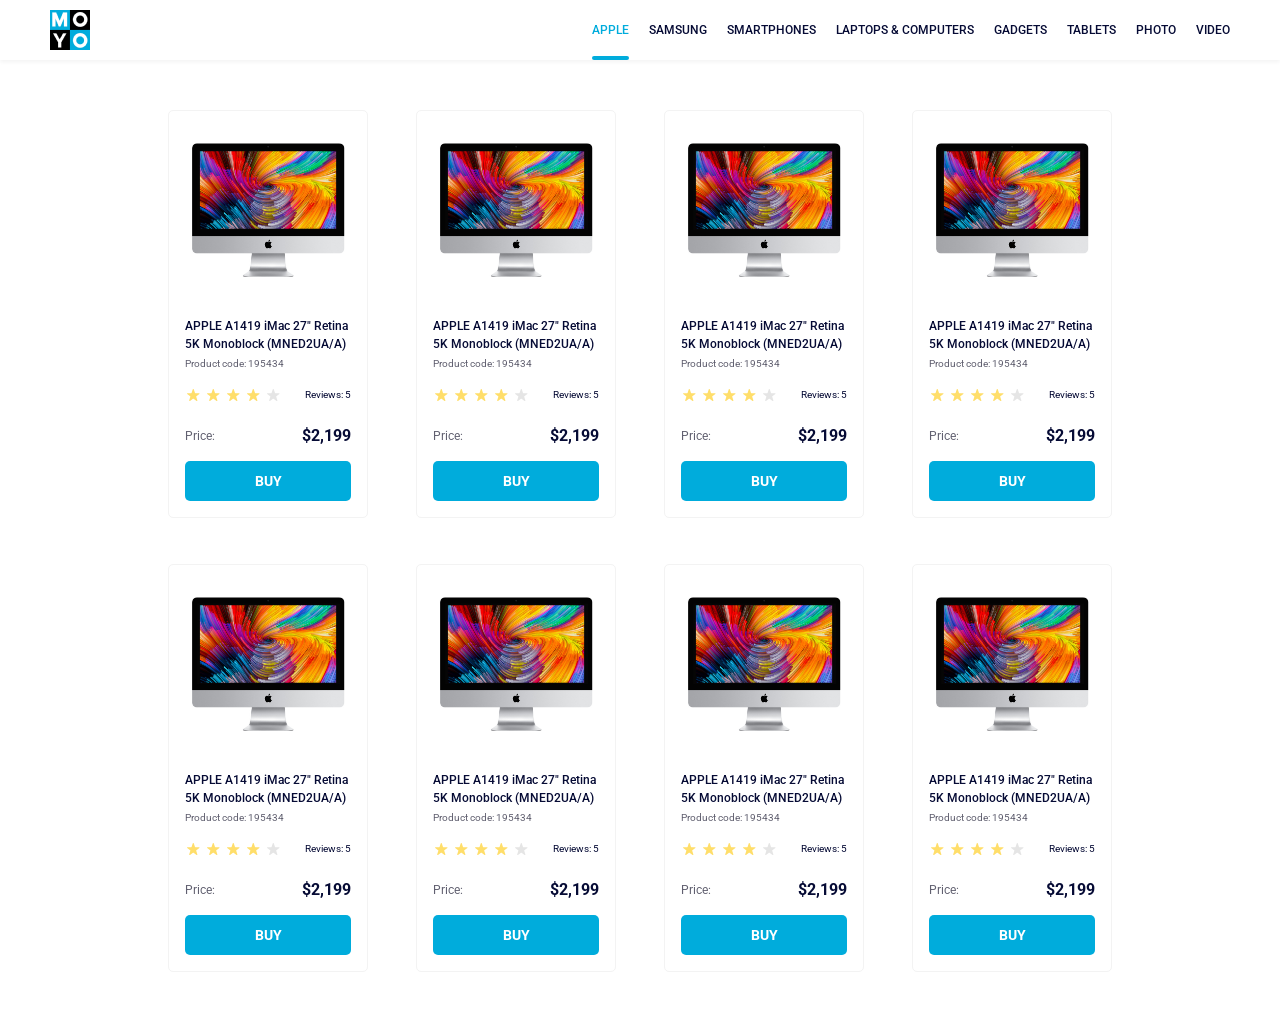
<file: index.html>
<!doctype html><html lang="en"><head><meta charset="utf-8"><meta name="viewport" content="width=device-width, initial-scale=1.0"><title>Catalog</title><link rel="preconnect" href="https://fonts.gstatic.com"><link href="https://fonts.googleapis.com/css2?family=Roboto:wght@400;500;700&display=swap" rel="stylesheet"><link rel="stylesheet" href="index.84b6c085.css"></head><body> <header class="header"> <a href="#home"> <img class="logo" src="logo.eddae0ff.png" alt="MOYO logo"> </a> <nav class="nav"> <ul class="nav__list"> <li class="nav__item"> <a href="#apple" class="is-active nav__link"> Apple </a> </li> <li class="nav__item"> <a class="nav__link" href="#samsung"> Samsung </a> </li> <li class="nav__item"> <a class="nav__link" href="#smartphones"> Smartphones </a> </li> <li class="nav__item"> <a class="nav__link" href="#laptops-and-computers" data-qa="nav-hover"> Laptops&nbsp;&&nbsp;computers </a> </li> <li class="nav__item"> <a class="nav__link" href="#gadgets"> Gadgets </a> </li> <li class="nav__item"> <a class="nav__link" href="#tablets"> Tablets </a> </li> <li class="nav__item"> <a class="nav__link" href="#photo"> Photo </a> </li> <li class="nav__item"> <a class="nav__link" href="#video"> Video </a> </li> </ul> </nav> </header> <main class="cards-container"> <div class="card" data-qa="card"> <img class="card__image" src="imac.202c52ff.jpeg" alt="Apple iMac computer"> <a class="card__link" href="#product"> <p class="card__title"> APPLE A1419 iMac 27" Retina 5K Monoblock (MNED2UA/A) </p> </a> <p class="card__product-code">Product code: 195434</p> <div class="card__reviews"> <div class="stars stars--4"> <div class="stars__star"></div> <div class="stars__star"></div> <div class="stars__star"></div> <div class="stars__star"></div> <div class="stars__star"></div> </div> <div class="card__reviews-counter">Reviews: 5</div> </div> <div class="card__price"> <div class="card__price-price-text">Price:</div> <div class="card__reviews-price-value">$2,199</div> </div> <a class="card__buy-button" href="#buy" data-qa="card-hover"> Buy </a> </div> <div class="card"> <img class="card__image" src="imac.202c52ff.jpeg" alt="Apple iMac computer"> <a class="card__link" href="#product"> <p class="card__title"> APPLE A1419 iMac 27" Retina 5K Monoblock (MNED2UA/A) </p> </a> <p class="card__product-code">Product code: 195434</p> <div class="card__reviews"> <div class="stars stars--4"> <div class="stars__star"></div> <div class="stars__star"></div> <div class="stars__star"></div> <div class="stars__star"></div> <div class="stars__star"></div> </div> <div class="card__reviews-counter">Reviews: 5</div> </div> <div class="card__price"> <div class="card__price-price-text">Price:</div> <div class="card__reviews-price-value">$2,199</div> </div> <a class="card__buy-button" href="#buy"> Buy </a> </div> <div class="card"> <img class="card__image" src="imac.202c52ff.jpeg" alt="Apple iMac computer"> <a class="card__link" href="#product"> <p class="card__title"> APPLE A1419 iMac 27" Retina 5K Monoblock (MNED2UA/A) </p> </a> <p class="card__product-code">Product code: 195434</p> <div class="card__reviews"> <div class="stars stars--4"> <div class="stars__star"></div> <div class="stars__star"></div> <div class="stars__star"></div> <div class="stars__star"></div> <div class="stars__star"></div> </div> <div class="card__reviews-counter">Reviews: 5</div> </div> <div class="card__price"> <div class="card__price-price-text">Price:</div> <div class="card__reviews-price-value">$2,199</div> </div> <a class="card__buy-button" href="#buy"> Buy </a> </div> <div class="card"> <img class="card__image" src="imac.202c52ff.jpeg" alt="Apple iMac computer"> <a class="card__link" href="#product"> <p class="card__title"> APPLE A1419 iMac 27" Retina 5K Monoblock (MNED2UA/A) </p> </a> <p class="card__product-code">Product code: 195434</p> <div class="card__reviews"> <div class="stars stars--4"> <div class="stars__star"></div> <div class="stars__star"></div> <div class="stars__star"></div> <div class="stars__star"></div> <div class="stars__star"></div> </div> <div class="card__reviews-counter">Reviews: 5</div> </div> <div class="card__price"> <div class="card__price-price-text">Price:</div> <div class="card__reviews-price-value">$2,199</div> </div> <a class="card__buy-button" href="#buy"> Buy </a> </div> <div class="card"> <img class="card__image" src="imac.202c52ff.jpeg" alt="Apple iMac computer"> <a class="card__link" href="#product"> <p class="card__title"> APPLE A1419 iMac 27" Retina 5K Monoblock (MNED2UA/A) </p> </a> <p class="card__product-code">Product code: 195434</p> <div class="card__reviews"> <div class="stars stars--4"> <div class="stars__star"></div> <div class="stars__star"></div> <div class="stars__star"></div> <div class="stars__star"></div> <div class="stars__star"></div> </div> <div class="card__reviews-counter">Reviews: 5</div> </div> <div class="card__price"> <div class="card__price-price-text">Price:</div> <div class="card__reviews-price-value">$2,199</div> </div> <a class="card__buy-button" href="#buy"> Buy </a> </div> <div class="card"> <img class="card__image" src="imac.202c52ff.jpeg" alt="Apple iMac computer"> <a class="card__link" href="#product"> <p class="card__title"> APPLE A1419 iMac 27" Retina 5K Monoblock (MNED2UA/A) </p> </a> <p class="card__product-code">Product code: 195434</p> <div class="card__reviews"> <div class="stars stars--4"> <div class="stars__star"></div> <div class="stars__star"></div> <div class="stars__star"></div> <div class="stars__star"></div> <div class="stars__star"></div> </div> <div class="card__reviews-counter">Reviews: 5</div> </div> <div class="card__price"> <div class="card__price-price-text">Price:</div> <div class="card__reviews-price-value">$2,199</div> </div> <a class="card__buy-button" href="#buy"> Buy </a> </div> <div class="card"> <img class="card__image" src="imac.202c52ff.jpeg" alt="Apple iMac computer"> <a class="card__link" href="#product"> <p class="card__title"> APPLE A1419 iMac 27" Retina 5K Monoblock (MNED2UA/A) </p> </a> <p class="card__product-code">Product code: 195434</p> <div class="card__reviews"> <div class="stars stars--4"> <div class="stars__star"></div> <div class="stars__star"></div> <div class="stars__star"></div> <div class="stars__star"></div> <div class="stars__star"></div> </div> <div class="card__reviews-counter">Reviews: 5</div> </div> <div class="card__price"> <div class="card__price-price-text">Price:</div> <div class="card__reviews-price-value">$2,199</div> </div> <a class="card__buy-button" href="#buy"> Buy </a> </div> <div class="card"> <img class="card__image" src="imac.202c52ff.jpeg" alt="Apple iMac computer"> <a class="card__link" href="#product"> <p class="card__title"> APPLE A1419 iMac 27" Retina 5K Monoblock (MNED2UA/A) </p> </a> <p class="card__product-code">Product code: 195434</p> <div class="card__reviews"> <div class="stars stars--4"> <div class="stars__star"></div> <div class="stars__star"></div> <div class="stars__star"></div> <div class="stars__star"></div> <div class="stars__star"></div> </div> <div class="card__reviews-counter">Reviews: 5</div> </div> <div class="card__price"> <div class="card__price-price-text">Price:</div> <div class="card__reviews-price-value">$2,199</div> </div> <a class="card__buy-button" href="#buy"> Buy </a> </div> </main> </body></html>
</file>
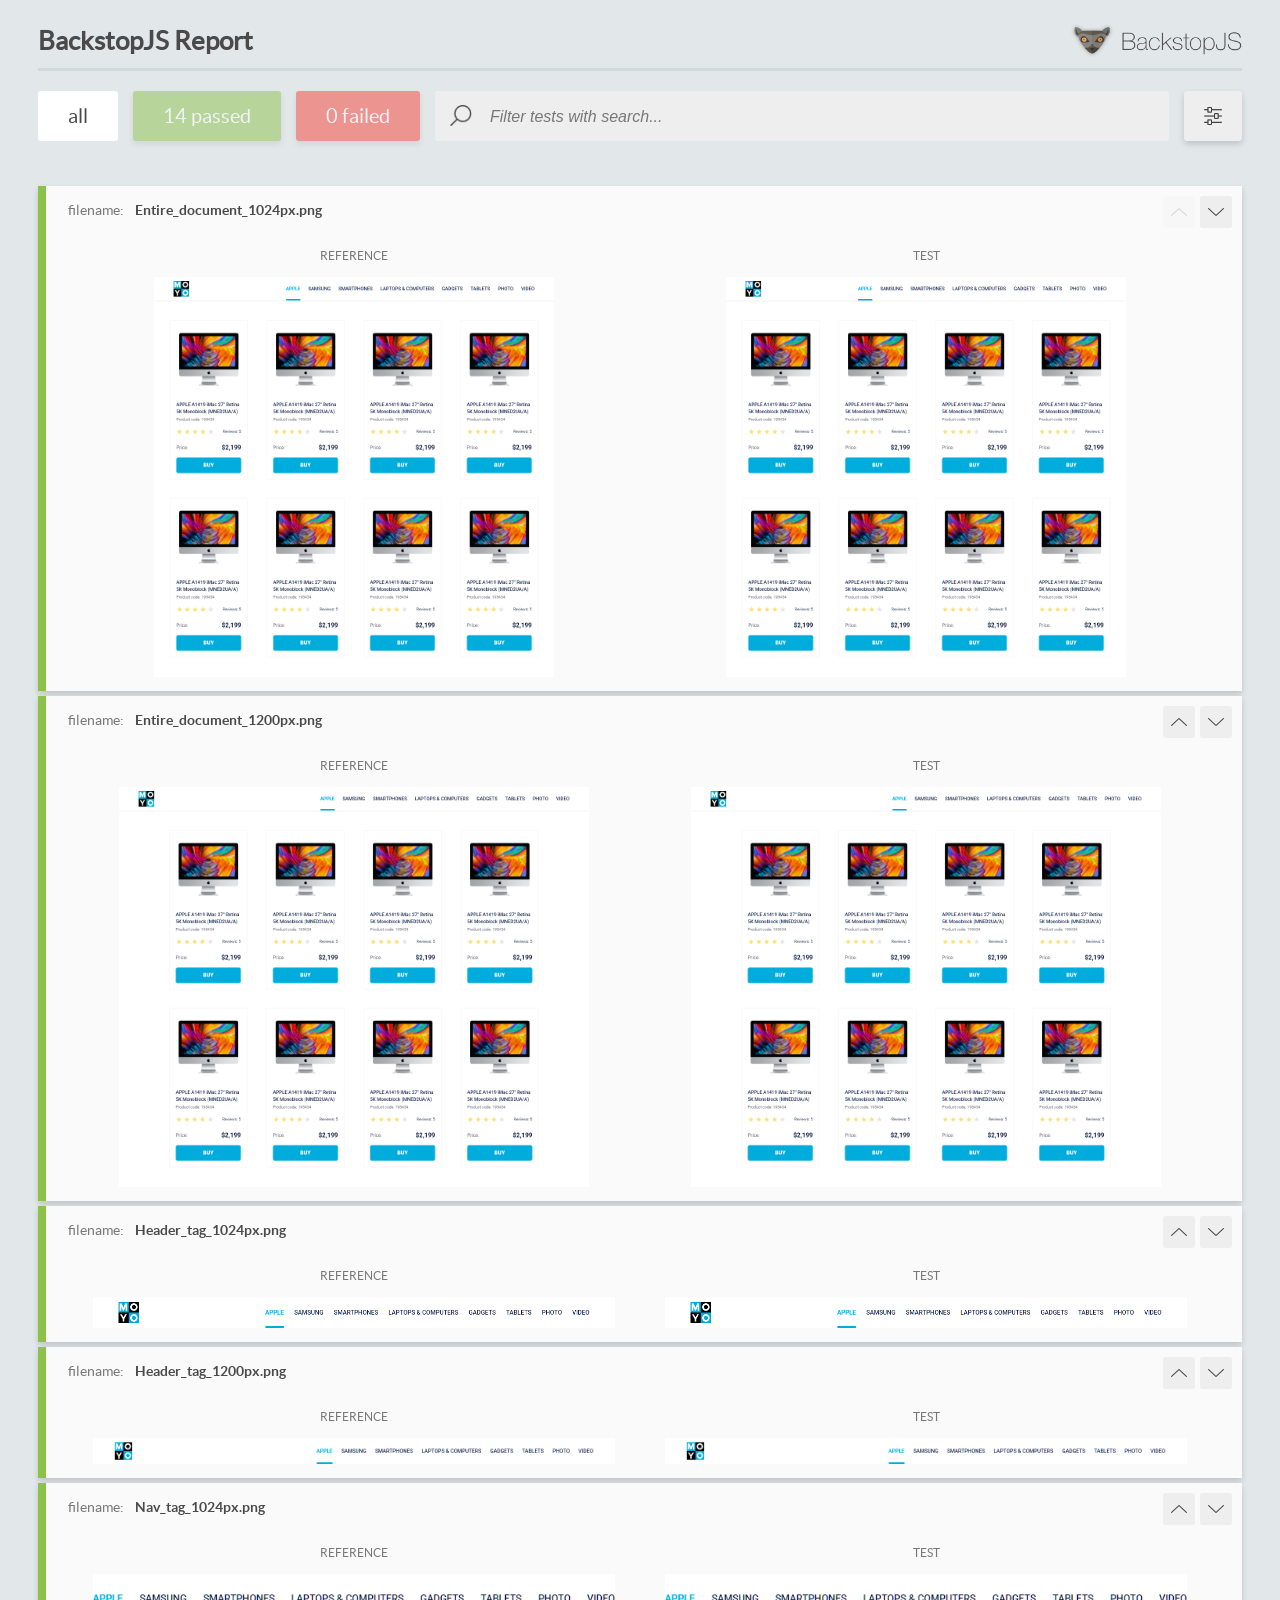
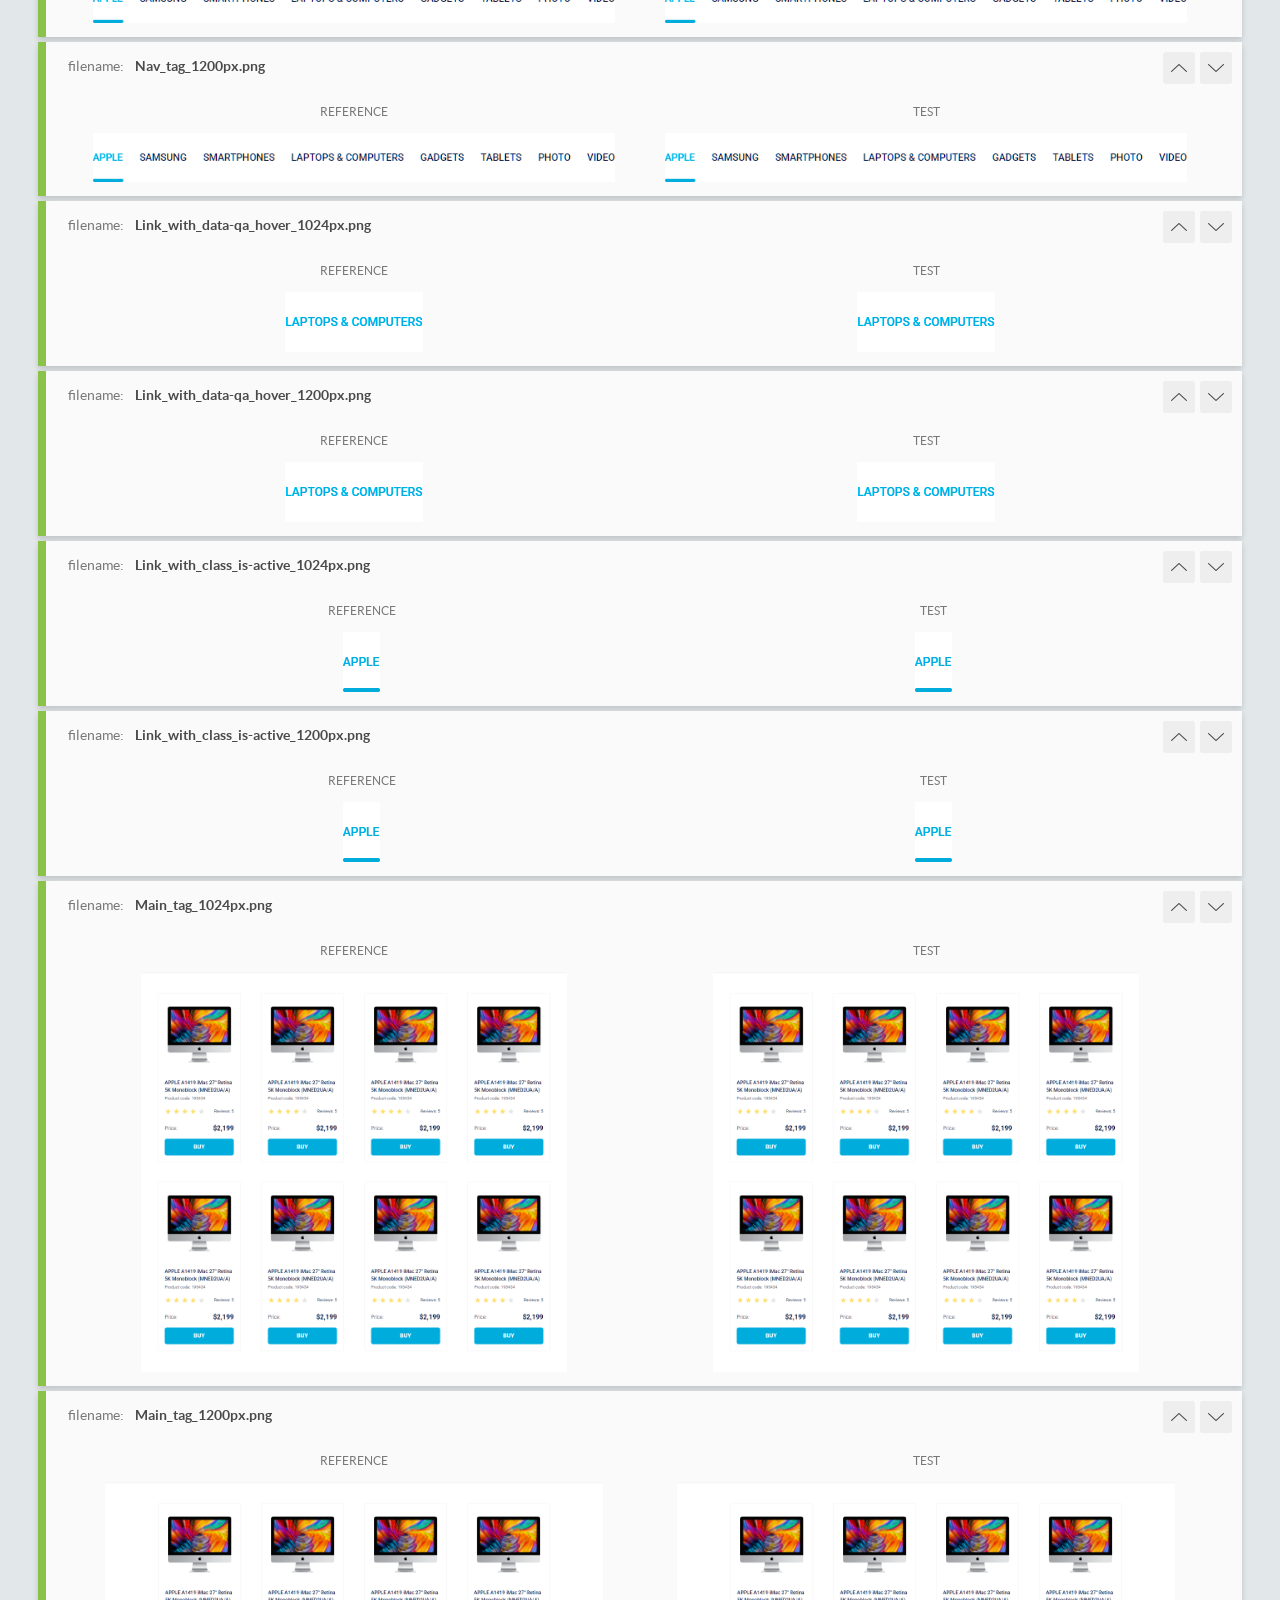
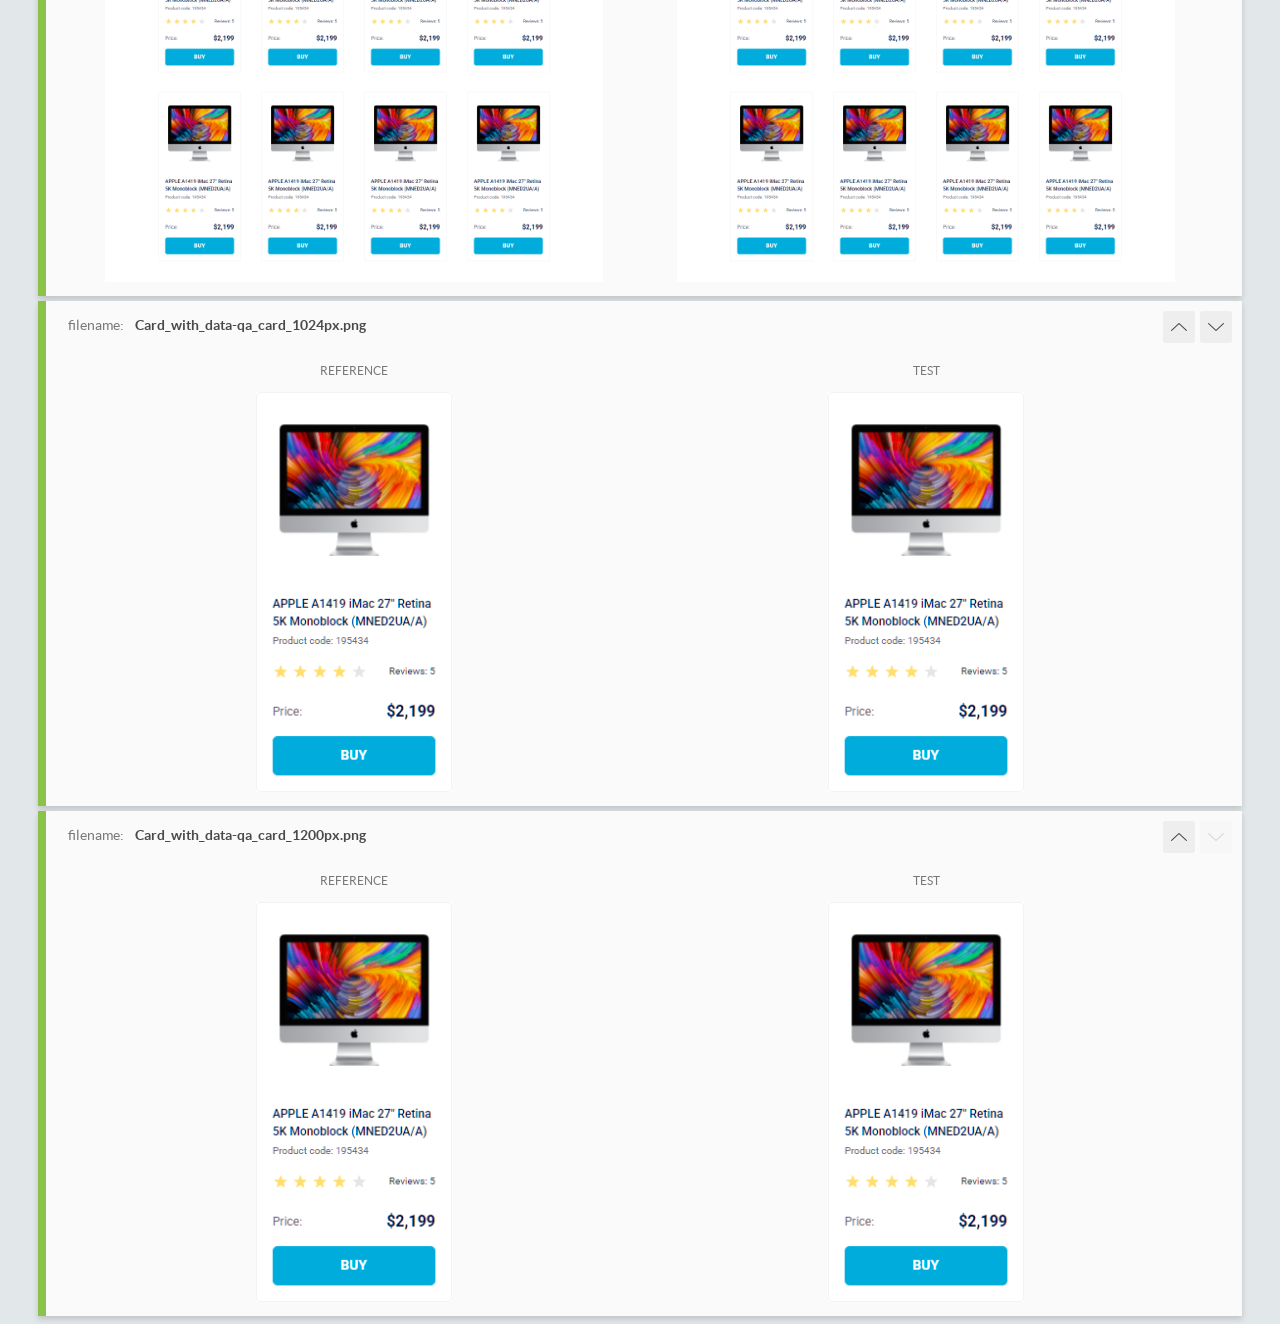
<file: report/html_report/index.html>
<!DOCTYPE html>
<html>
  <head>
    <meta charset="utf-8">
    <!-- Disable Cache -->
    <meta http-equiv="Cache-Control" content="no-cache, no-store, must-revalidate">
    <meta http-equiv="Pragma" content="no-cache">
    <meta http-equiv="Expires" content="0">

    <title>BackstopJS Report</title>

    <style>
      @font-face {
          font-family: 'latoregular';
          src: url('./assets/fonts/lato-regular-webfont.woff2') format('woff2'),
              url('./assets/fonts/lato-regular-webfont.woff') format('woff');
          font-weight: 400;
          font-style: normal;
      }
      @font-face {
          font-family: 'latobold';
          src: url('./assets/fonts/lato-bold-webfont.woff2') format('woff2'),
              url('./assets/fonts/lato-bold-webfont.woff') format('woff');
          font-weight: 700;
          font-style: normal;
      }

      .ReactModal__Body--open {
          overflow: hidden;
      }
      .ReactModal__Body--open .header {
        display: none;
      }

    </style>
  </head>
  <body style="background-color: #E2E7EA">
    <div id="root">

    </div>
    <script>
      function report (report) { // eslint-disable-line no-unused-vars
        window.tests = report;
      }
    </script>
    <script src="config.js"></script>
    <script src="index_bundle.js"></script>
  </body>
</html>
</file>
<file: index.84b6c085.css>
.stars{margin:0;display:flex}.stars__star{background-image:url(star.822d561e.svg);background-position:50%;background-repeat:no-repeat;width:16px;height:16px;margin:0 4px 0 0}.stars__star:last-child{margin-right:0}.stars--1 .stars__star:nth-child(-n+1),.stars--2 .stars__star:nth-child(-n+2),.stars--3 .stars__star:nth-child(-n+3),.stars--4 .stars__star:nth-child(-n+4),.stars--5 .stars__star:nth-child(-n+5){background-image:url(star-active.edda4c43.svg)}.cards-container{grid-template-columns:repeat(1,200px);justify-content:center;gap:46px 48px;padding:50px 40px;display:grid}@media (width>=488px){.cards-container{grid-template-columns:repeat(2,200px)}}@media (width>=768px){.cards-container{grid-template-columns:repeat(3,200px)}}@media (width>=1024px){.cards-container{grid-template-columns:repeat(4,200px)}}.card{box-sizing:border-box;background-color:#fff;border:1px solid #f3f3f3;border-radius:5px;flex-direction:column;align-items:center;width:200px;padding:32px 16px 16px;transition-duration:.3s;display:flex}.card__image{width:160px;height:134px;margin-bottom:40px}.card__link{color:#060b35;width:100%;margin-bottom:4px;font-size:12px;font-weight:500;line-height:18px;text-decoration:none}.card__title{margin:0}.card:hover{scale:1.2}.card:hover .card__title{color:#34568b;transition-duration:.3s}.card__product-code{color:#616070;text-align:left;width:100%;margin:0 0 16px;font-size:10px;font-weight:400;line-height:14px}.card__reviews{justify-content:space-between;align-items:center;width:100%;margin:0 0 24px;display:flex}.card__reviews-counter{color:#060b35;font-size:10px;font-weight:400;line-height:14px}.card__price{justify-content:space-between;align-items:center;width:100%;margin:0 0 16px;display:flex}.card__price-price-text{color:#616070;font-size:12px;font-weight:400;line-height:18px}.card__reviews-price-value{color:#060b35;font-size:16px;font-weight:700;line-height:18px}.card__buy-button{box-sizing:border-box;text-transform:uppercase;color:#fff;text-align:center;background-color:#00acdc;border:none;border-radius:5px;width:100%;padding:12px;font-size:14px;font-weight:700;line-height:16px;text-decoration:none;transition-duration:.3s;display:block}.card__buy-button:hover{color:#00acdc;background-color:#fff;border:1px solid #00acdc}body{margin:0;font-family:Roboto,Arial,sans-serif;font-style:normal;font-weight:500}.header{box-sizing:border-box;background:#fff;justify-content:space-between;align-items:center;width:100%;padding-left:50px;padding-right:50px;display:flex;box-shadow:0 2px 4px #0000000d}.logo{width:40px;height:40px;display:block}.nav__list{margin:0;padding:0;list-style:none;display:flex}.nav__item{justify-content:center;align-items:center;display:flex}.nav__item+.nav__item{margin-left:20px}.nav__link{text-align:center;color:#060b35;text-transform:uppercase;height:60px;padding:0;font-size:12px;line-height:60px;text-decoration:none;transition-duration:.3s;display:block}.is-active{color:#00acdc;position:relative}.nav__link:hover{color:#00acdc}.is-active:after{content:"";background-color:#00acdc;border-radius:2px;width:100%;height:4px;position:absolute;bottom:0;left:0}
/*# sourceMappingURL=index.84b6c085.css.map */
</file>
